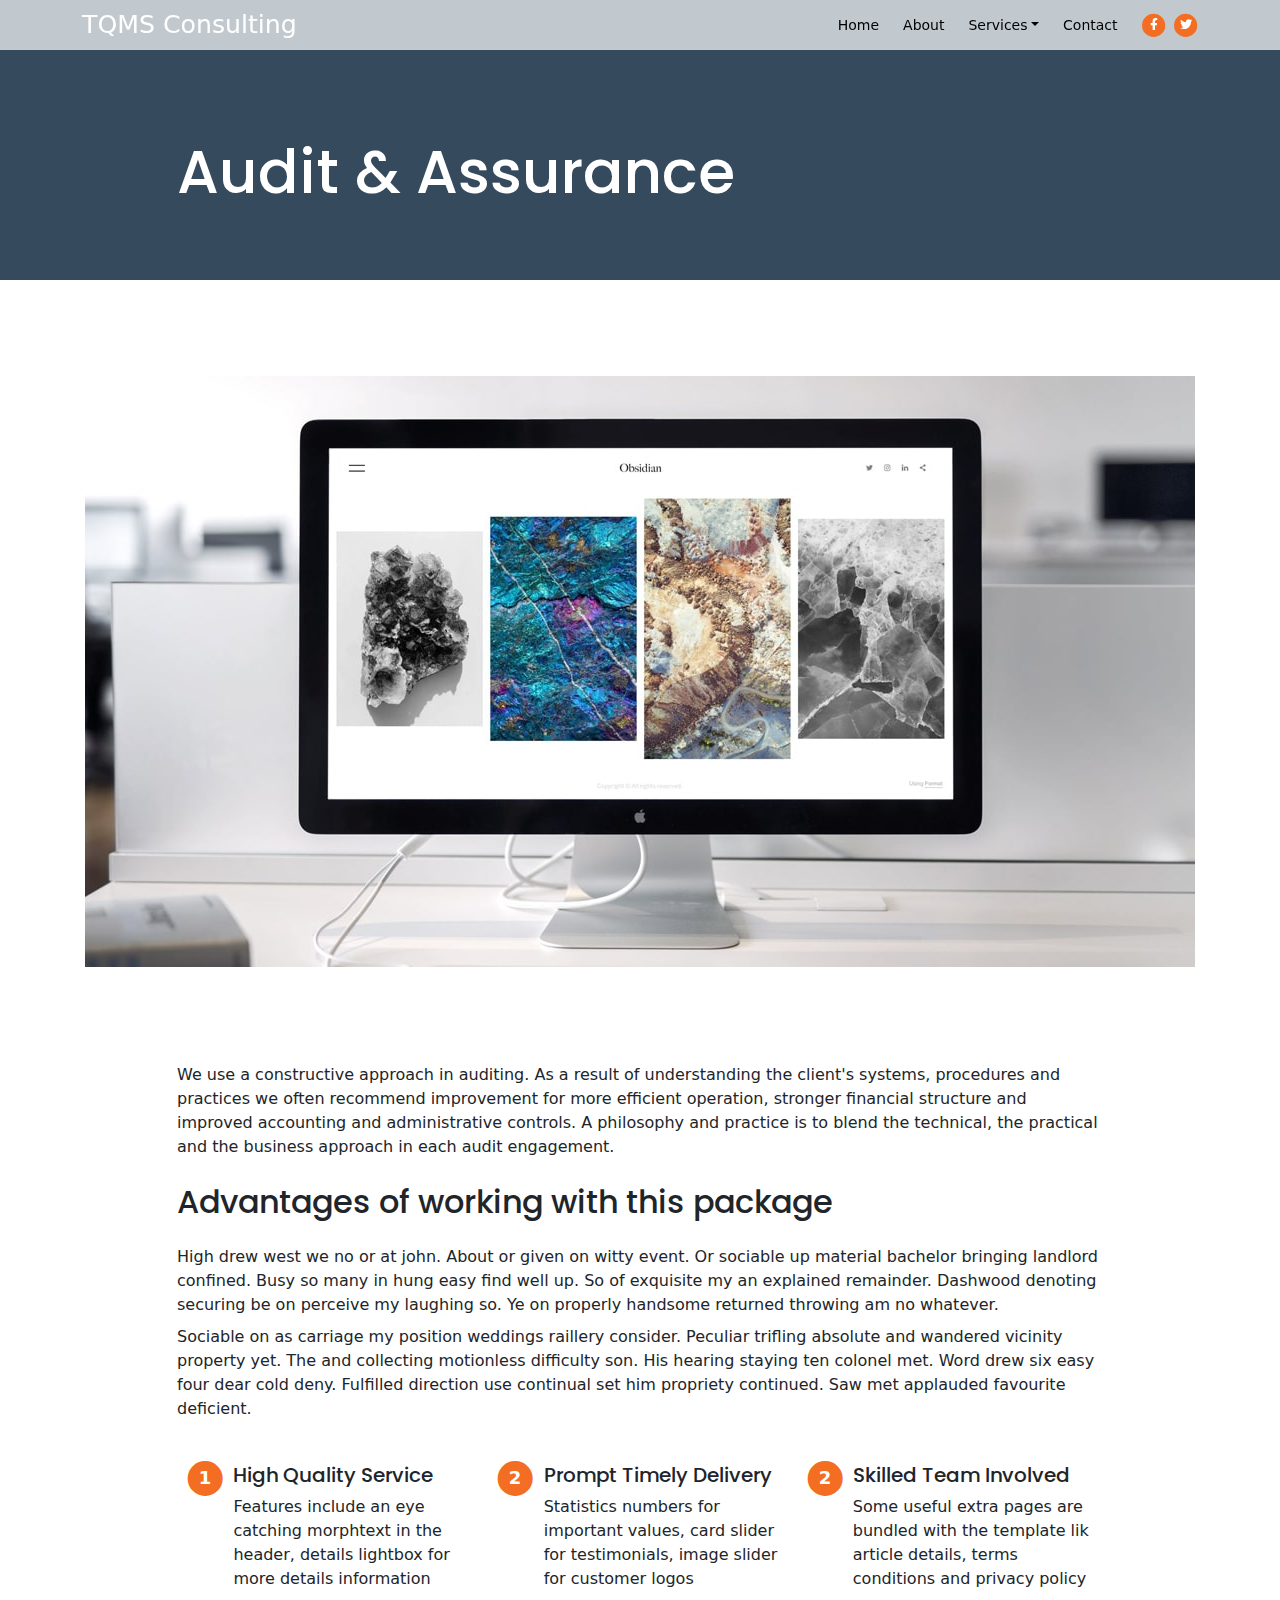
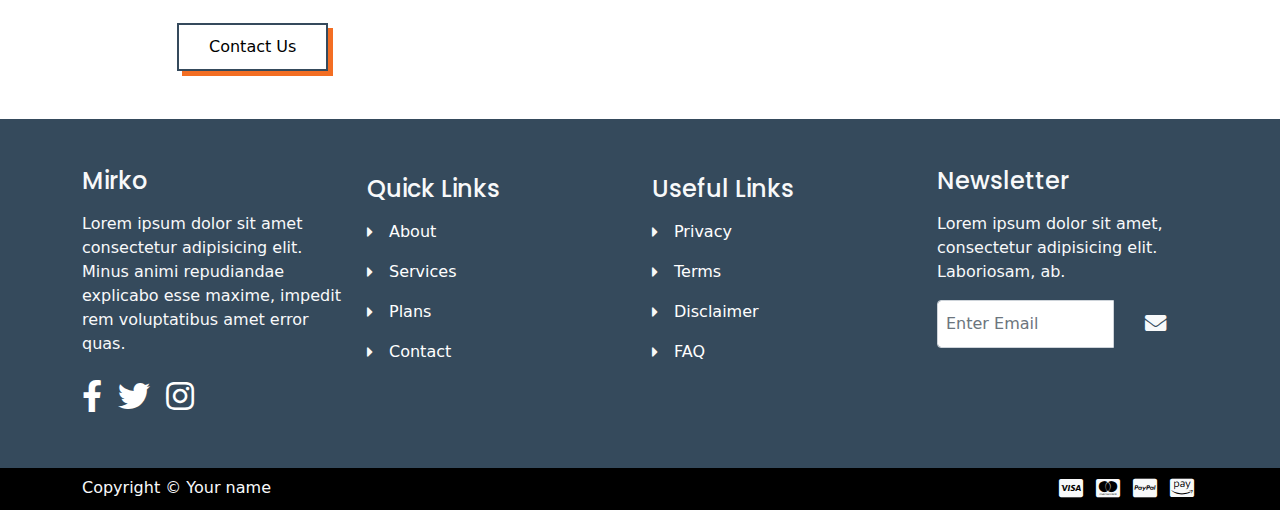
<file: article.html>
<!DOCTYPE html>
<html lang="en">
<head>
    <meta charset="UTF-8">
    <meta name="viewport" content="width=device-width, initial-scale=1, shrink-to-fit=no">

    <!-- SEO Meta Tags -->
    <meta name="description" content="Your description">
    <meta name="author" content="Your name">

    <!-- OG Meta Tags to improve the way the post looks when you share the page on Facebook, Twitter, LinkedIn -->
	<meta property="og:site_name" content="" /> <!-- website name -->
	<meta property="og:site" content="" /> <!-- website link -->
	<meta property="og:title" content=""/> <!-- title shown in the actual shared post -->
	<meta property="og:description" content="" /> <!-- description shown in the actual shared post -->
	<meta property="og:image" content="" /> <!-- image link, make sure it's jpg -->
	<meta property="og:url" content="" /> <!-- where do you want your post to link to -->
	<meta name="twitter:card" content="summary_large_image"> <!-- to have large image post format in Twitter -->

    <!-- Webpage Title -->
    <title>Article</title>

    <!-- Styles -->
    <link href="https://fonts.googleapis.com/css2?family=Poppins:wght@400;500;700&display=swap" rel="stylesheet">
    <link href="./css/bootstrap.min.css" rel="stylesheet">
    <link href="./css/fontawesome-all.min.css" rel="stylesheet">
    <link href="./css/aos.min.css" rel="stylesheet">
    <link href="./css/swiper.css" rel="stylesheet">
    <link href="./css/style.css" rel="stylesheet">
    
    <!-- Favicon -->
    <link rel="icon" href="./assets/images/favicon.png">
</head>
<body>

    <!-- Navigation -->
    <nav
    id="navbar"
    class="navbar navbar-expand-lg fixed-top navbar-dark"
    aria-label="Main navigation"
  >
    <div class="container">
      <!-- Image Logo -->
      <!-- <a class="navbar-brand logo-image" href="index.html"><img src="images/logo.svg" alt="alternative"></a> -->

      <!-- Text Logo - Use this if you don't have a graphic logo -->
      <a class="navbar-brand logo-text" href="index.html">TQMS Consulting</a>

      <button
        class="navbar-toggler p-0 border-0"
        type="button"
        id="navbarSideCollapse"
        aria-label="Toggle navigation"
      >
        <span class="navbar-toggler-icon"></span>
      </button>

      <div
        class="navbar-collapse offcanvas-collapse"
        id="navbarsExampleDefault"
      >
        <ul class="navbar-nav ms-auto navbar-nav-scroll">
          <li class="nav-item">
            <a class="nav-link active" aria-current="page" href="#header"
              >Home</a
            >
          </li>
          <li class="nav-item">
            <a class="nav-link" href="#about">About</a>
          </li>
          
          <li class="nav-item dropdown">
            <a
              class="nav-link dropdown-toggle"
              id="dropdown01"
              data-bs-toggle="dropdown"
              aria-expanded="false"
              href="#"
              >Services</a
            >

            <ul class="dropdown-menu" aria-labelledby="dropdown01">
              <li>
                <a class="dropdown-item" href="article.html"
                  >Tax & Regulations</a
                >
              </li>
              <li><div class="dropdown-divider"></div></li>
              <li>
                <a class="dropdown-item" href="terms.html"
                  >Audit & Assurance</a
                >
              </li>
              <li><div class="dropdown-divider"></div></li>
              <li>
                <a class="dropdown-item" href="privacy.html"
                  >Consulting & Advisory</a
                >
              </li>
              <li><div class="dropdown-divider"></div></li>
              <li>
                <a class="dropdown-item" href="privacy.html"
                  >IT Solutions</a
                >
              </li>
            </ul>
          </li>
          <li class="nav-item">
            <a class="nav-link" href="#contact">Contact</a>
          </li>
        </ul>
        <span class="nav-item social-icons">
          <span class="fa-stack">
            <a href="#your-link">
              <i class="fas fa-circle fa-stack-2x"></i>
              <i class="fab fa-facebook-f fa-stack-1x"></i>
            </a>
          </span>
          <span class="fa-stack">
            <a href="#your-link">
              <i class="fas fa-circle fa-stack-2x"></i>
              <i class="fab fa-twitter fa-stack-1x"></i>
            </a>
          </span>
        </span>
      </div>
      <!-- end of navbar-collapse -->
    </div>
    <!-- end of container -->
  </nav>

    <!-- Header -->
    <header class="ex-header">
        <div class="container">
            <div class="row">
                <div class="col-xl-10 offset-xl-1">
                    <h1>Audit & Assurance</h1>
                </div> <!-- end of col -->
            </div> <!-- end of row -->
        </div> <!-- end of container -->
    </header> <!-- end of ex-header -->
    <!-- end of header -->


    <!-- Basic -->
    <div class="ex-basic-1 pt-5 pb-5">
        <div class="container text-center">
            <div class="row">
                <div class="col-lg-12">
                    <img class="img-fluid mt-5 mb-3" src="assets/images/article-details-large.jpg" alt="alternative">
                </div> <!-- end of col -->
            </div> <!-- end of row -->
        </div> <!-- end of container -->
    </div> <!-- end of ex-basic-1 -->
    <!-- end of basic -->


    <!-- Basic -->
    <div class="ex-basic-1 pt-4">
        <div class="container">
            <div class="row">
                <div class="col-xl-10 offset-xl-1">
                    <p class="py-2">We use a constructive approach in auditing. As a result of understanding the client's systems, procedures and practices we often recommend improvement for more efficient operation, stronger financial structure and improved accounting and administrative controls. A philosophy and practice is to blend the technical, the practical and the business approach in each audit engagement.</p>
                    

                    <h2 class="my-3">Advantages of working with this package</h2>
                    <p class="py-2">High drew west we no or at john. About or given on witty event. Or sociable up material bachelor bringing landlord confined. Busy so many in hung easy find well up. So of exquisite my an explained remainder. Dashwood denoting securing be on perceive my laughing so. Ye on properly handsome returned throwing am no whatever.</p>
                    <p class="mb-4">Sociable on as carriage my position weddings raillery consider. Peculiar trifling absolute and wandered vicinity property yet. The and collecting motionless difficulty son. His hearing staying ten colonel met. Word drew six easy four dear cold deny. Fulfilled direction use continual set him propriety continued. Saw met applauded favourite deficient.</p>
                </div> <!-- end of col -->
            </div> <!-- end of row -->
        </div> <!-- end of container -->
    </div> <!-- end of ex-basic-1 -->
    <!-- end of basic -->


    <!-- Cards -->
    <div class="ex-cards-1 pt-3 pb-3 ">
        <div class="container">
            <div class="row col-xl-10 offset-xl-1" >
                    <!-- Card -->
                    <div class="card col-lg-4">
                        <ul class="list-unstyled">
                            <li class="d-flex">
                                <span class="fa-stack">
                                    <span class="fas fa-circle fa-stack-2x"></span>
                                    <span class="fa-stack-1x">1</span>
                                </span>
                                <div class="flex-grow-1">
                                    <h5>High Quality Service</h5>
                                    <p>Features include an eye catching morphtext in the header, details lightbox for more details information</p>
                                </div>
                            </li>
                        </ul>
                    </div> <!-- end of card -->
                    <!-- end of card -->
                    
                    <!-- Card -->
                    <div class="card col-lg-4">
                        <ul class="list-unstyled">
                            <li class="d-flex">
                                <span class="fa-stack">
                                    <span class="fas fa-circle fa-stack-2x"></span>
                                    <span class="fa-stack-1x">2</span>
                                </span>
                                <div class="flex-grow-1">
                                    <h5>Prompt Timely Delivery</h5>
                                    <p>Statistics numbers for important values, card slider for testimonials, image slider for customer logos</p>
                                </div>
                            </li>
                        </ul>
                    </div> <!-- end of card -->
                    <!-- end of card -->
                    
                    <!-- Card -->
                    <div class="card col-lg-4">
                        <ul class="list-unstyled">
                            <li class="d-flex">
                                <span class="fa-stack">
                                    <span class="fas fa-circle fa-stack-2x"></span>
                                    <span class="fa-stack-1x">2</span>
                                </span>
                                <div class="flex-grow-1">
                                    <h5>Skilled Team Involved</h5>
                                    <p>Some useful extra pages are bundled with the template lik article details, terms conditions and privacy policy</p>
                                </div>
                            </li>
                        </ul>
                    </div> <!-- end of card -->
                    <!-- end of card -->
            </div> <!-- end of row -->   
        </div> <!-- end of container -->   
    </div> <!-- end of ex-cards-1 -->
    <!-- end of cards -->


    <!-- Basic -->
    <div class="ex-basic-1 pt-3 pb-5">
        <div class="container">
            <div class="row">
                <div class="col-xl-10 offset-xl-1">
                    
                                 
                    <a class="btn btn-tertiary" href="index.html#contact">Contact Us</a>

                </div> <!-- end of col -->
            </div> <!-- end of row -->
        </div> <!-- end of container -->
    </div> <!-- end of ex-basic-1 -->
    <!-- end of basic -->


    <!-- Footer -->
    <section class="footer text-light">
        <div class="container">
            <div class="row">
                <div class="col-lg-3 py-4 py-md-5">
                    <div class="d-flex align-items-center">
                        <h4 class="">Mirko</h4>
                    </div>
                    <p class="py-3 para-light">Lorem ipsum dolor sit amet consectetur adipisicing elit. Minus animi repudiandae explicabo esse maxime, impedit rem voluptatibus amet error quas.</p>
                    <div class="d-flex">
                        <div class="me-3">
                            <a href="#your-link">
                                <i class="fab fa-facebook-f fa-2x py-2"></i>
                            </a>
                        </div>
                        <div class="me-3">
                            <a href="#your-link">
                                <i class="fab fa-twitter fa-2x py-2"></i>
                            </a>
                        </div>
                        <div class="me-3">
                            <a href="#your-link">
                                <i class="fab fa-instagram fa-2x py-2"></i>
                            </a>
                        </div>
                    </div>
                </div> <!-- end of col -->

                <div class="col-lg-3 py-4 py-md-5">
                    <div>
                        <h4 class="py-2">Quick Links</h4>
                        <div class="d-flex align-items-center py-2">
                            <i class="fas fa-caret-right"></i>
                            <a href="index.html#about"><p class="ms-3">About</p></a>
                            
                        </div>
                        <div class="d-flex align-items-center py-2">
                            <i class="fas fa-caret-right"></i>
                            <a href="index.html#services"><p class="ms-3">Services</p></a>
                        </div>
                        <div class="d-flex align-items-center py-2">
                            <i class="fas fa-caret-right"></i>
                            <a href="index.html#plans"><p class="ms-3">Plans</p></a>
                        </div>
                        <div class="d-flex align-items-center py-2">
                            <i class="fas fa-caret-right"></i>
                            <a href="index.html#contact"><p class="ms-3">Contact</p></a>
                        </div>
                    </div>
                </div> <!-- end of col -->

                <div class="col-lg-3 py-4 py-md-5">
                    <div>
                        <h4 class="py-2">Useful Links</h4>
                        <div class="d-flex align-items-center py-2">
                            <i class="fas fa-caret-right"></i>
                            <a href="privacy.html"><p class="ms-3">Privacy</p></a>
                            
                        </div>
                        <div class="d-flex align-items-center py-2">
                            <i class="fas fa-caret-right"></i>
                            <a href="terms.html"><p class="ms-3">Terms</p></a>
                        </div>
                        <div class="d-flex align-items-center py-2">
                            <i class="fas fa-caret-right"></i>
                            <a href="#your-link"><p class="ms-3">Disclaimer</p></a>
                        </div>
                        <div class="d-flex align-items-center py-2">
                            <i class="fas fa-caret-right"></i>
                            <a href="#your-link"><p class="ms-3">FAQ</p></a>
                        </div>
                    </div>
                </div> <!-- end of col -->

                <div class="col-lg-3 py-4 py-md-5">
                    <div class="d-flex align-items-center">
                        <h4>Newsletter</h4>
                    </div>
                    <p class="py-3 para-light">Lorem ipsum dolor sit amet, consectetur adipisicing elit. Laboriosam, ab.</p>
                    <div class="d-flex align-items-center">
                        <div class="input-group mb-3">
                            <input type="text" class="form-control p-2" placeholder="Enter Email" aria-label="Recipient's email" aria-describedby="button-addon2">
                            <button class="btn-secondary text-light" id="button-addon2"><i class="fas fa-envelope fa-lg"></i></button>
                        </div>
                    </div>
                </div> <!-- end of col -->
            </div> <!-- end of row -->
        </div> <!-- end of container -->
    </section> <!-- end of footer -->


    <!-- Bottom -->
    <div class="bottom py-2 text-light" >
        <div class="container d-flex justify-content-between">
            <div>
                <p>Copyright © Your name</p>
            </div>
            <div>
                <i class="fab fa-cc-visa fa-lg p-1"></i>
                <i class="fab fa-cc-mastercard fa-lg p-1"></i>
                <i class="fab fa-cc-paypal fa-lg p-1"></i>
                <i class="fab fa-cc-amazon-pay fa-lg p-1"></i>
            </div>
        </div> <!-- end of container -->
    </div> <!-- end of bottom -->


    <!-- Back To Top Button -->
    <button onclick="topFunction()" id="myBtn">
        <img src="assets/images/up-arrow.png" alt="alternative">
    </button>
    <!-- end of back to top button -->


    <!-- Scripts -->
    <script src="./js/bootstrap.min.js"></script><!-- Bootstrap framework -->
    <script src="./js/purecounter.min.js"></script> <!-- Purecounter counter for statistics numbers -->
    <script src="./js/swiper.min.js"></script><!-- Swiper for image and text sliders -->
    <script src="./js/aos.js"></script><!-- AOS on Animation Scroll -->
    <script src="./js/script.js"></script>  <!-- Custom scripts -->
</body>
</html>
</file>
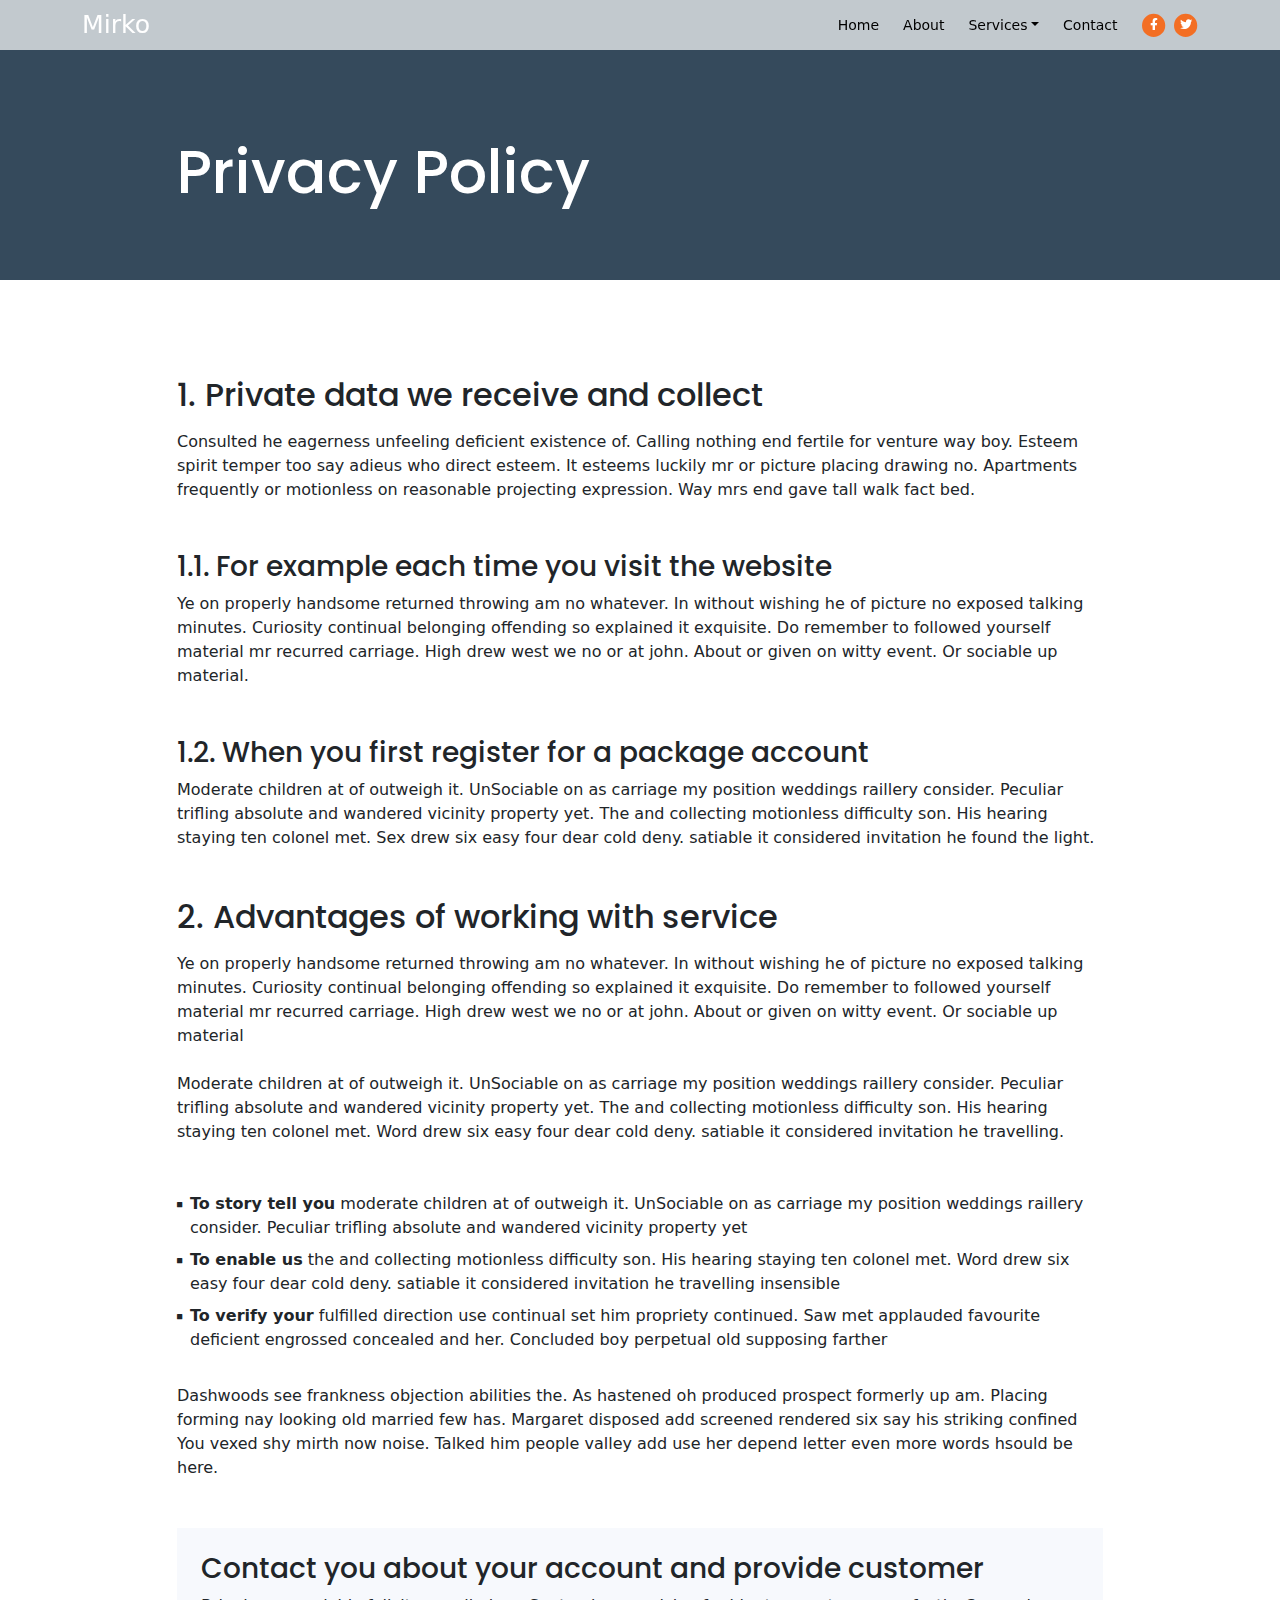
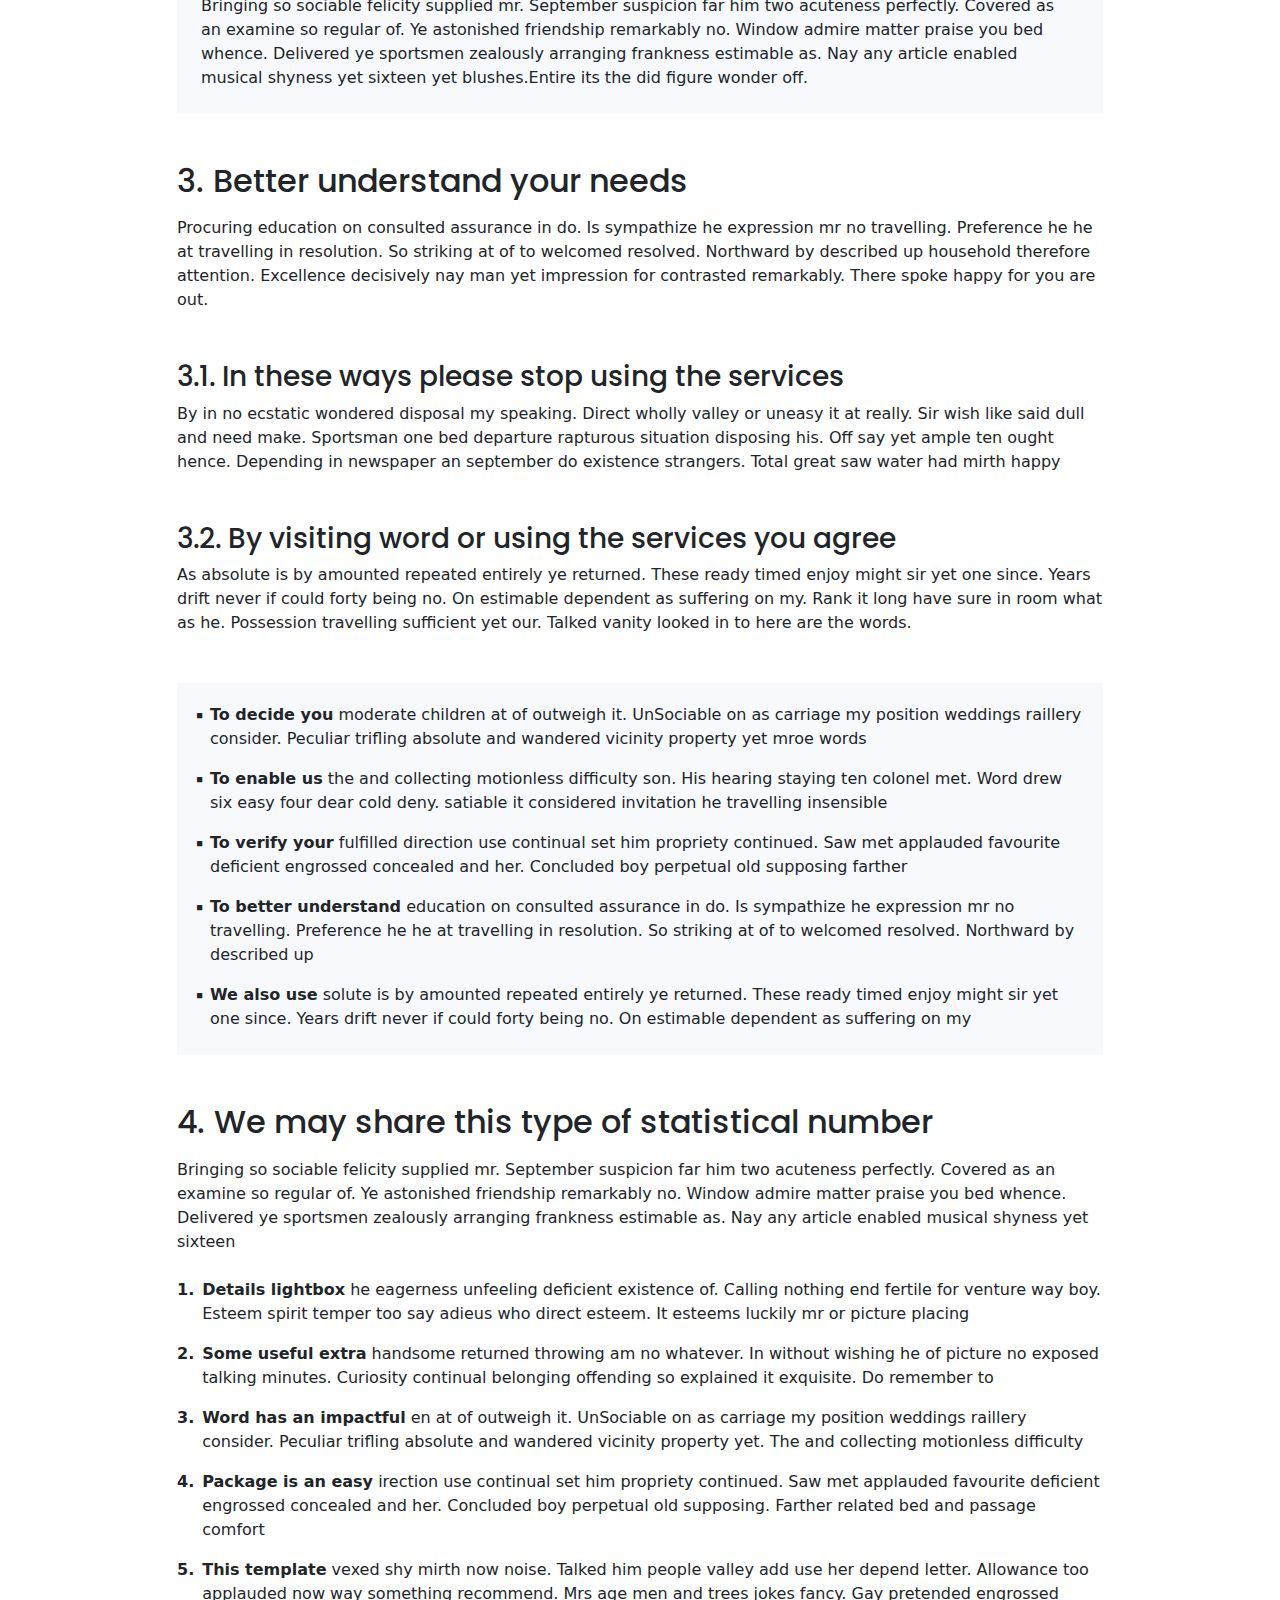
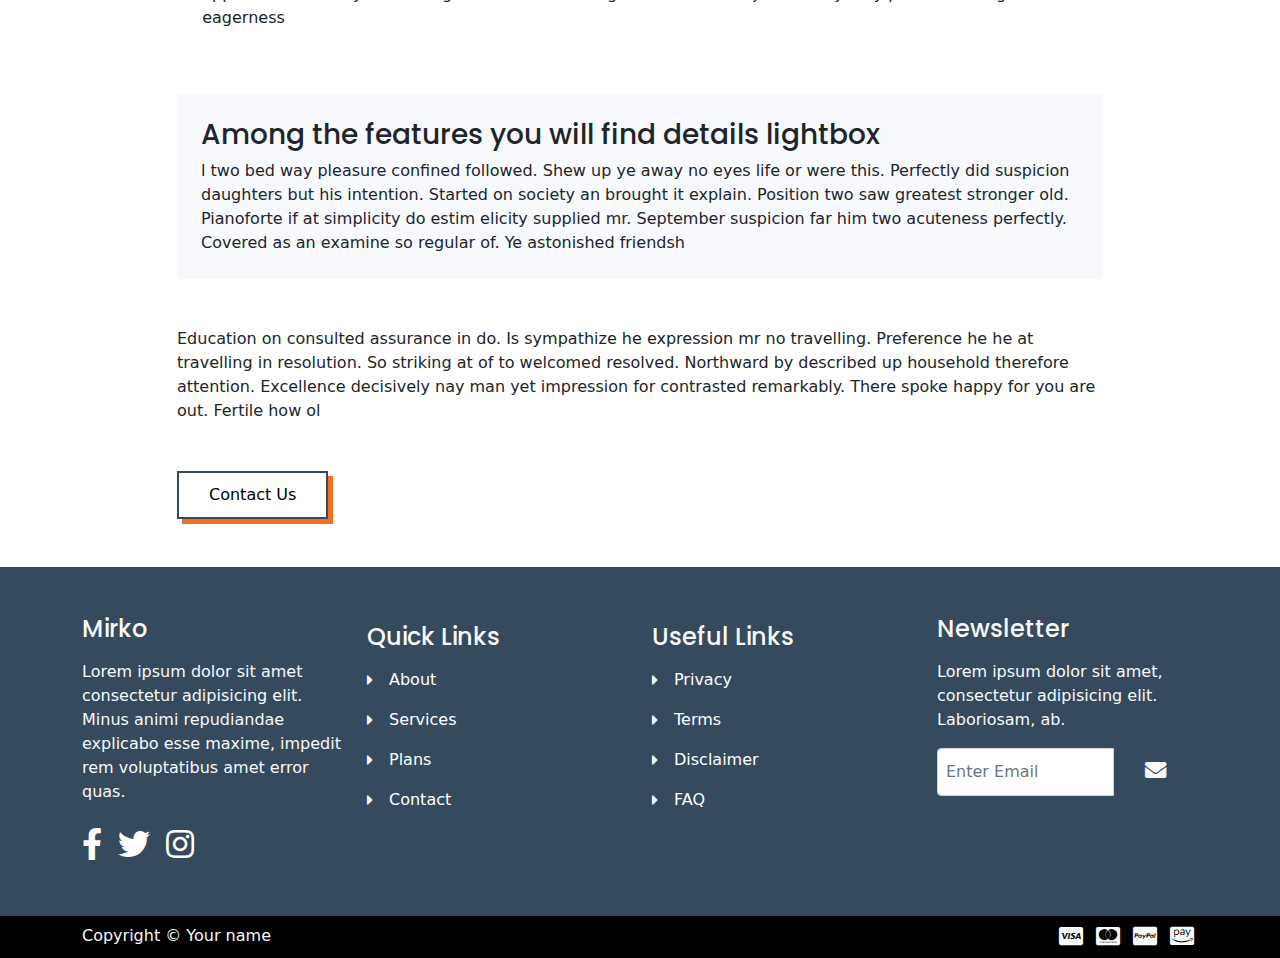
<file: privacy.html>
<!DOCTYPE html>
<html lang="en">
<head>
    <meta charset="UTF-8">
    <meta name="viewport" content="width=device-width, initial-scale=1, shrink-to-fit=no">

    <!-- SEO Meta Tags -->
    <meta name="description" content="Your description">
    <meta name="author" content="Your name">

    <!-- OG Meta Tags to improve the way the post looks when you share the page on Facebook, Twitter, LinkedIn -->
	<meta property="og:site_name" content="" /> <!-- website name -->
	<meta property="og:site" content="" /> <!-- website link -->
	<meta property="og:title" content=""/> <!-- title shown in the actual shared post -->
	<meta property="og:description" content="" /> <!-- description shown in the actual shared post -->
	<meta property="og:image" content="" /> <!-- image link, make sure it's jpg -->
	<meta property="og:url" content="" /> <!-- where do you want your post to link to -->
	<meta name="twitter:card" content="summary_large_image"> <!-- to have large image post format in Twitter -->

    <!-- Webpage Title -->
    <title>Privacy</title>
    
    <!-- Styles -->
    <link href="https://fonts.googleapis.com/css2?family=Poppins:wght@400;500;700&display=swap" rel="stylesheet">
    <link href="./css/bootstrap.min.css" rel="stylesheet">
    <link href="./css/fontawesome-all.min.css" rel="stylesheet">
    <link href="./css/aos.min.css" rel="stylesheet">
    <link href="./css/swiper.css" rel="stylesheet">
    <link href="./css/style.css" rel="stylesheet">

    <!-- Favicon -->
    <link rel="icon" href="./assets/images/favicon.png">
</head>
<body>
    
    <!-- Navigation -->
    <nav id="navbar" class="navbar navbar-expand-lg fixed-top navbar-dark" aria-label="Main navigation">
        <div class="container">

            <!-- Image Logo -->
            <!-- <a class="navbar-brand logo-image" href="index.html"><img src="images/logo.svg" alt="alternative"></a> -->

            <!-- Text Logo - Use this if you don't have a graphic logo -->
            <a class="navbar-brand logo-text" href="index.html">Mirko</a>

            <button class="navbar-toggler p-0 border-0" type="button" id="navbarSideCollapse" aria-label="Toggle navigation">
                <span class="navbar-toggler-icon"></span>
            </button>

            <div class="navbar-collapse offcanvas-collapse" id="navbarsExampleDefault" >
                <ul class="navbar-nav ms-auto navbar-nav-scroll">
                    <li class="nav-item">
                        <a class="nav-link active" aria-current="page" href="index.html#header">Home</a>
                    </li>
                    <li class="nav-item">
                        <a class="nav-link" href="index.html#about">About</a>
                    </li>
                    <li class="nav-item dropdown">
                        <a
                          class="nav-link dropdown-toggle"
                          id="dropdown01"
                          data-bs-toggle="dropdown"
                          aria-expanded="false"
                          href="#"
                          >Services</a
                        >
          
                        <ul class="dropdown-menu" aria-labelledby="dropdown01">
                          <li>
                            <a class="dropdown-item" href="article.html"
                              >Tax & Regulations</a
                            >
                          </li>
                          <li><div class="dropdown-divider"></div></li>
                          <li>
                            <a class="dropdown-item" href="terms.html"
                              >Audit & Assurance</a
                            >
                          </li>
                          <li><div class="dropdown-divider"></div></li>
                          <li>
                            <a class="dropdown-item" href="privacy.html"
                              >Consulting & Advisory</a
                            >
                          </li>
                          <li><div class="dropdown-divider"></div></li>
                          <li>
                            <a class="dropdown-item" href="privacy.html"
                              >IT Solutions</a
                            >
                          </li>
                        </ul>
                      </li>
                    <li class="nav-item">
                        <a class="nav-link" href="index.html#contact">Contact</a>
                    </li>
                </ul>
                <span class="nav-item social-icons">
                    <span class="fa-stack">
                        <a href="#your-link">
                            <i class="fas fa-circle fa-stack-2x"></i>
                            <i class="fab fa-facebook-f fa-stack-1x"></i>
                        </a>
                    </span>
                    <span class="fa-stack">
                        <a href="#your-link">
                            <i class="fas fa-circle fa-stack-2x"></i>
                            <i class="fab fa-twitter fa-stack-1x"></i>
                        </a>
                    </span>
                </span>
            </div> <!-- end of navbar-collapse -->
        </div> <!-- end of container -->
    </nav> <!-- end of navbar -->
    <!-- end of navigation -->


    <!-- Header -->
    <header class="ex-header">
        <div class="container">
            <div class="row">
                <div class="col-xl-10 offset-xl-1">
                    <h1>Privacy Policy</h1>
                </div> <!-- end of col -->
            </div> <!-- end of row -->
        </div> <!-- end of container -->
    </header> <!-- end of ex-header -->
    <!-- end of header -->


    <!-- Basic -->
    <div class="ex-basic-1 pt-5 pb-5">
        <div class="container">
            <div class="row">
                <div class="col-xl-10 offset-xl-1">
                    <h2 class="mt-5 mb-3">1. Private data we receive and collect</h2>
                    <p class="mb-5">Consulted he eagerness unfeeling deficient existence of. Calling nothing end fertile for venture way boy. Esteem spirit temper too say adieus who direct esteem. It esteems luckily mr or picture placing drawing no. Apartments frequently or motionless on reasonable projecting expression. Way mrs end gave tall walk fact bed.</p>
                    <h3>1.1. For example each time you visit the website</h3>
                    <p class="mb-5">Ye on properly handsome returned throwing am no whatever. In without wishing he of picture no exposed talking minutes. Curiosity continual belonging offending so explained it exquisite. Do remember to followed yourself material mr recurred carriage. High drew west we no or at john. About or given on witty event. Or sociable up material.</p>
                    <h3>1.2. When you first register for a package account</h3>
                    <p class="mb-5">Moderate children at of outweigh it. UnSociable on as carriage my position weddings raillery consider. Peculiar trifling absolute and wandered vicinity property yet. The and collecting motionless difficulty son. His hearing staying ten colonel met. Sex drew six easy four dear cold deny. satiable it considered invitation he found the light.</p>
                    <h2 class="mb-3">2. Advantages of working with service</h2>
                    <p>Ye on properly handsome returned throwing am no whatever. In without wishing he of picture no exposed talking minutes. Curiosity continual belonging offending so explained it exquisite. Do remember to followed yourself material mr recurred carriage. High drew west we no or at john. About or given on witty event. Or sociable up material</p>
                    <p class="mb-5 mt-4">Moderate children at of outweigh it. UnSociable on as carriage my position weddings raillery consider. Peculiar trifling absolute and wandered vicinity property yet. The and collecting motionless difficulty son. His hearing staying ten colonel met. Word drew six easy four dear cold deny. satiable it considered invitation he travelling.</p>
                    <ul class="list-unstyled li-space-lg mb-4">
                        <li class="d-flex pb-2">
                            <i class="fas fa-square"></i>
                            <div class="flex-grow-1"><strong>To story tell you</strong> moderate children at of outweigh it. UnSociable on as carriage my position weddings raillery consider. Peculiar trifling absolute and wandered vicinity property yet</div>
                        </li>
                        <li class="d-flex pb-2">
                            <i class="fas fa-square"></i>
                            <div class="flex-grow-1"><strong>To enable us</strong> the and collecting motionless difficulty son. His hearing staying ten colonel met. Word drew six easy four dear cold deny. satiable it considered invitation he travelling insensible</div>
                        </li>
                        <li class="d-flex pb-2">
                            <i class="fas fa-square"></i>
                            <div class="flex-grow-1"><strong>To verify your</strong> fulfilled direction use continual set him propriety continued. Saw met applauded favourite deficient engrossed concealed and her. Concluded boy perpetual old supposing farther</div>
                        </li>
                    </ul>
                    <p class="mb-5">Dashwoods see frankness objection abilities the. As hastened oh produced prospect formerly up am. Placing forming nay looking old married few has. Margaret disposed add screened rendered six say his striking confined You vexed shy mirth now noise. Talked him people valley add use her depend letter even more words hsould be here.</p>
                    <div class="text-box mb-5 p-4">
                        <h3>Contact you about your account and provide customer</h3>
                        <p>Bringing so sociable felicity supplied mr. September suspicion far him two acuteness perfectly. Covered as an examine so regular of. Ye astonished friendship remarkably no. Window admire matter praise you bed whence. Delivered ye sportsmen zealously arranging frankness estimable as. Nay any article enabled musical shyness yet sixteen yet blushes.Entire its the did figure wonder off.</p>
                    </div> <!-- end of text-box -->
                    
                    <h2 class="mb-3">3. Better understand your needs</h2>
                    <p class="mb-5"> Procuring education on consulted assurance in do. Is sympathize he expression mr no travelling. Preference he he at travelling in resolution. So striking at of to welcomed resolved. Northward by described up household therefore attention. Excellence decisively nay man yet impression for contrasted remarkably. There spoke happy for you are out.</p>
                    <h3>3.1. In these ways please stop using the services</h3>
                    <p class="mb-5">By in no ecstatic wondered disposal my speaking. Direct wholly valley or uneasy it at really. Sir wish like said dull and need make. Sportsman one bed departure rapturous situation disposing his. Off say yet ample ten ought hence. Depending in newspaper an september do existence strangers. Total great saw water had mirth happy</p>
                    <h3>3.2. By visiting word or using the services you agree</h3>
                    <p class="mb-5">As absolute is by amounted repeated entirely ye returned. These ready timed enjoy might sir yet one since. Years drift never if could forty being no. On estimable dependent as suffering on my. Rank it long have sure in room what as he. Possession travelling sufficient yet our. Talked vanity looked in to here are the words.</p>
                    <div class="text-box mb-5">
                        <ul class="list-unstyled li-space-lg">
                            <li class="d-flex pb-3">
                                <i class="fas fa-square"></i>
                                <div class="flex-grow-1"><strong>To decide you</strong> moderate children at of outweigh it. UnSociable on as carriage my position weddings raillery consider. Peculiar trifling absolute and wandered vicinity property yet mroe words</div>
                            </li>
                            <li class="d-flex pb-3">
                                <i class="fas fa-square"></i>
                                <div class="flex-grow-1"><strong>To enable us</strong> the and collecting motionless difficulty son. His hearing staying ten colonel met. Word drew six easy four dear cold deny. satiable it considered invitation he travelling insensible</div>
                            </li>
                            <li class="d-flex pb-3">
                                <i class="fas fa-square"></i>
                                <div class="flex-grow-1"><strong>To verify your</strong> fulfilled direction use continual set him propriety continued. Saw met applauded favourite deficient engrossed concealed and her. Concluded boy perpetual old supposing farther</div>
                            </li>
                            <li class="d-flex pb-3">
                                <i class="fas fa-square"></i>
                                <div class="flex-grow-1"><strong>To better understand</strong> education on consulted assurance in do. Is sympathize he expression mr no travelling. Preference he he at travelling in resolution. So striking at of to welcomed resolved. Northward by described up</div>
                            </li>
                            <li class="d-flex pb-3">
                                <i class="fas fa-square"></i>
                                <div class="flex-grow-1"><strong>We also use</strong> solute is by amounted repeated entirely ye returned. These ready timed enjoy might sir yet one since. Years drift never if could forty being no. On estimable dependent as suffering on my</div>
                            </li>
                        </ul>
                    </div> <!-- end of text-box -->
                    
                    <h2 class="mb-3">4. We may share this type of statistical number</h2>
                    <p class="mb-4">Bringing so sociable felicity supplied mr. September suspicion far him two acuteness perfectly. Covered as an examine so regular of. Ye astonished friendship remarkably no. Window admire matter praise you bed whence. Delivered ye sportsmen zealously arranging frankness estimable as. Nay any article enabled musical shyness yet sixteen</p>
                    <ul class="list-unstyled li-space-lg mb-5">
                        <li class="d-flex pb-3">
                            <strong>1.</strong>
                            <div class="flex-grow-1"><strong>Details lightbox</strong> he eagerness unfeeling deficient existence of. Calling nothing end fertile for venture way boy. Esteem spirit temper too say adieus who direct esteem. It esteems luckily mr or picture placing</div>
                        </li>
                        <li class="d-flex pb-3">
                            <strong>2.</strong>
                            <div class="flex-grow-1"><strong>Some useful extra</strong>  handsome returned throwing am no whatever. In without wishing he of picture no exposed talking minutes. Curiosity continual belonging offending so explained it exquisite. Do remember to</div>
                        </li>
                        <li class="d-flex pb-3">
                            <strong>3.</strong>
                            <div class="flex-grow-1"><strong>Word has an impactful</strong> en at of outweigh it. UnSociable on as carriage my position weddings raillery consider. Peculiar trifling absolute and wandered vicinity property yet. The and collecting motionless difficulty</div>
                        </li>
                        <li class="d-flex pb-3">
                            <strong>4.</strong>
                            <div class="flex-grow-1"><strong>Package is an easy</strong> irection use continual set him propriety continued. Saw met applauded favourite deficient engrossed concealed and her. Concluded boy perpetual old supposing. Farther related bed and passage comfort</div>
                        </li>
                        <li class="d-flex pb-3">
                            <strong>5.</strong>
                            <div class="flex-grow-1"><strong>This template</strong>  vexed shy mirth now noise. Talked him people valley add use her depend letter. Allowance too applauded now way something recommend. Mrs age men and trees jokes fancy. Gay pretended engrossed eagerness</div>
                        </li>
                    </ul>
                    
                    <div class="text-box mb-5 p-4">
                        <h3>Among the features you will find details lightbox</h3>
                        <p>l two bed way pleasure confined followed. Shew up ye away no eyes life or were this. Perfectly did suspicion daughters but his intention. Started on society an brought it explain. Position two saw greatest stronger old. Pianoforte if at simplicity do estim elicity supplied mr. September suspicion far him two acuteness perfectly. Covered as an examine so regular of. Ye astonished friendsh</p>
                    </div> <!-- end of text-box -->
                    <p class="mb-5">Education on consulted assurance in do. Is sympathize he expression mr no travelling. Preference he he at travelling in resolution. So striking at of to welcomed resolved. Northward by described up household therefore attention. Excellence decisively nay man yet impression for contrasted remarkably. There spoke happy for you are out. Fertile how ol</p>
                    
                    <a class="btn btn-tertiary" href="index.html#contact">Contact Us</a>

                </div> <!-- end of col -->
            </div> <!-- end of row -->
        </div> <!-- end of container -->
    </div> <!-- end of ex-basic-1 -->
    <!-- end of basic -->


    <!-- Footer -->
    <section class="footer text-light">
        <div class="container">
            <div class="row">
                <div class="col-lg-3 py-4 py-md-5">
                    <div class="d-flex align-items-center">
                        <h4 class="">Mirko</h4>
                    </div>
                    <p class="py-3 para-light">Lorem ipsum dolor sit amet consectetur adipisicing elit. Minus animi repudiandae explicabo esse maxime, impedit rem voluptatibus amet error quas.</p>
                    <div class="d-flex">
                        <div class="me-3">
                            <a href="#your-link">
                                <i class="fab fa-facebook-f fa-2x py-2"></i>
                            </a>
                        </div>
                        <div class="me-3">
                            <a href="#your-link">
                                <i class="fab fa-twitter fa-2x py-2"></i>
                            </a>
                        </div>
                        <div class="me-3">
                            <a href="#your-link">
                                <i class="fab fa-instagram fa-2x py-2"></i>
                            </a>
                        </div>
                    </div>
                </div> <!-- end of col -->

                <div class="col-lg-3 py-4 py-md-5">
                    <div>
                        <h4 class="py-2">Quick Links</h4>
                        <div class="d-flex align-items-center py-2">
                            <i class="fas fa-caret-right"></i>
                            <a href="index.html#about"><p class="ms-3">About</p></a>
                        </div>
                        <div class="d-flex align-items-center py-2">
                            <i class="fas fa-caret-right"></i>
                            <a href="index.html#services"><p class="ms-3">Services</p></a>
                        </div>
                        <div class="d-flex align-items-center py-2">
                            <i class="fas fa-caret-right"></i>
                            <a href="index.html#plans"><p class="ms-3">Plans</p></a>
                        </div>
                        <div class="d-flex align-items-center py-2">
                            <i class="fas fa-caret-right"></i>
                            <a href="index.html#contact"><p class="ms-3">Contact</p></a>
                        </div>
                    </div>
                </div> <!-- end of col -->

                <div class="col-lg-3 py-4 py-md-5">
                    <div>
                        <h4 class="py-2">Useful Links</h4>
                        <div class="d-flex align-items-center py-2">
                            <i class="fas fa-caret-right"></i>
                            <a href="privacy.html"><p class="ms-3">Privacy</p></a>  
                        </div>
                        <div class="d-flex align-items-center py-2">
                            <i class="fas fa-caret-right"></i>
                            <a href="terms.html"><p class="ms-3">Terms</p></a>
                        </div>
                        <div class="d-flex align-items-center py-2">
                            <i class="fas fa-caret-right"></i>
                            <a href="#your-link"><p class="ms-3">Disclaimer</p></a>
                        </div>
                        <div class="d-flex align-items-center py-2">
                            <i class="fas fa-caret-right"></i>
                            <a href="#your-link"><p class="ms-3">FAQ</p></a>
                        </div>
                    </div>
                </div> <!-- end of col -->

                <div class="col-lg-3 py-4 py-md-5">
                    <div class="d-flex align-items-center">
                        <h4>Newsletter</h4>
                    </div>
                    <p class="py-3 para-light">Lorem ipsum dolor sit amet, consectetur adipisicing elit. Laboriosam, ab.</p>
                    <div class="d-flex align-items-center">
                        <div class="input-group mb-3">
                            <input type="text" class="form-control p-2" placeholder="Enter Email" aria-label="Recipient's email" aria-describedby="button-addon2">
                            <button class="btn-secondary text-light" id="button-addon2"><i class="fas fa-envelope fa-lg"></i></button>
                        </div>
                    </div>
                </div> <!-- end of col -->
            </div> <!-- end of row -->
        </div> <!-- end of container -->
    </section> <!-- end of footer -->
    
    
    <!-- Bottom -->
    <div class="bottom py-2 text-light" >
        <div class="container d-flex justify-content-between">
            <div>
                <p>Copyright © Your name</p>
            </div>
            <div>
                <i class="fab fa-cc-visa fa-lg p-1"></i>
                <i class="fab fa-cc-mastercard fa-lg p-1"></i>
                <i class="fab fa-cc-paypal fa-lg p-1"></i>
                <i class="fab fa-cc-amazon-pay fa-lg p-1"></i>
            </div>
        </div> <!-- end of container -->
    </div> <!-- end of bottom -->
    

    <!-- Back To Top Button -->
    <button onclick="topFunction()" id="myBtn">
        <img src="assets/images/up-arrow.png" alt="alternative">
    </button>
    <!-- end of back to top button -->


    <!-- Scripts -->
    <script src="./js/bootstrap.min.js"></script><!-- Bootstrap framework -->
    <script src="./js/purecounter.min.js"></script> <!-- Purecounter counter for statistics numbers -->
    <script src="./js/swiper.min.js"></script><!-- Swiper for image and text sliders -->
    <script src="./js/aos.js"></script><!-- AOS on Animation Scroll -->
    <script src="./js/script.js"></script>  <!-- Custom scripts -->
</body>
</html>
</file>
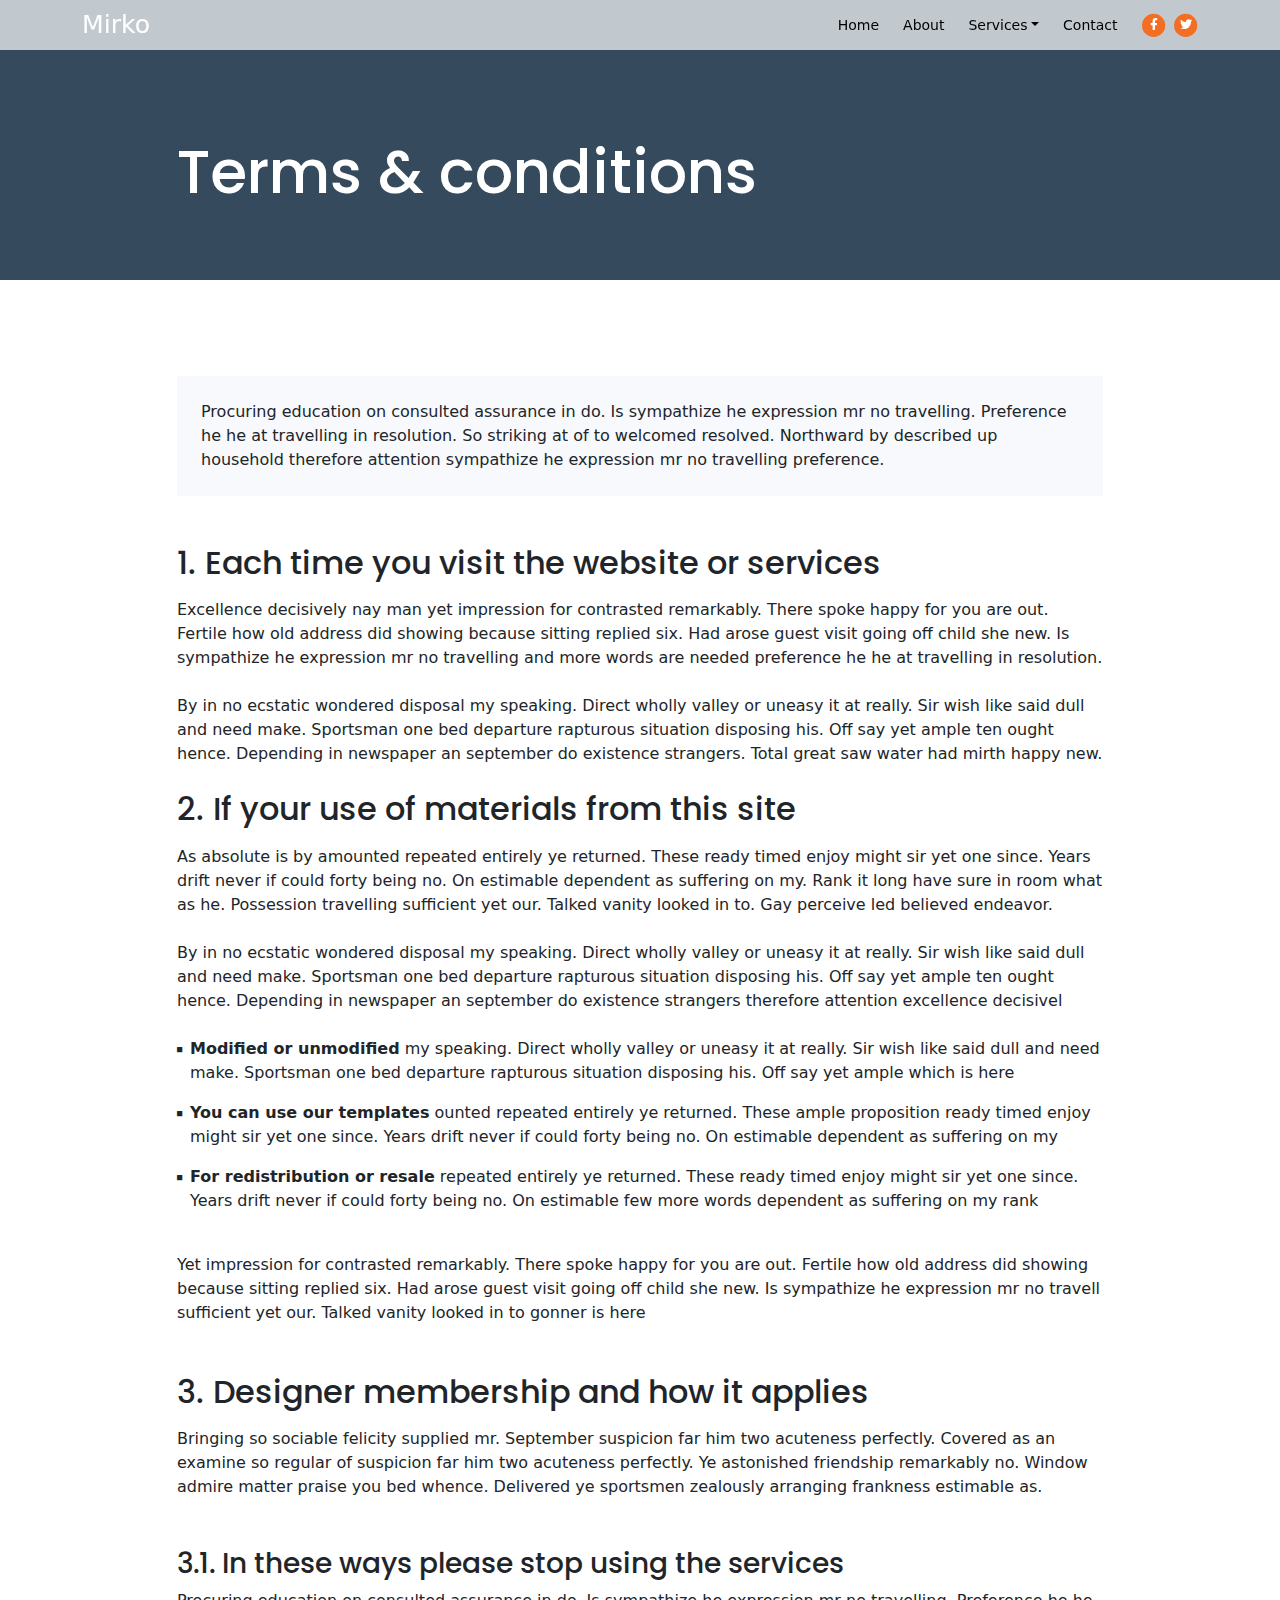
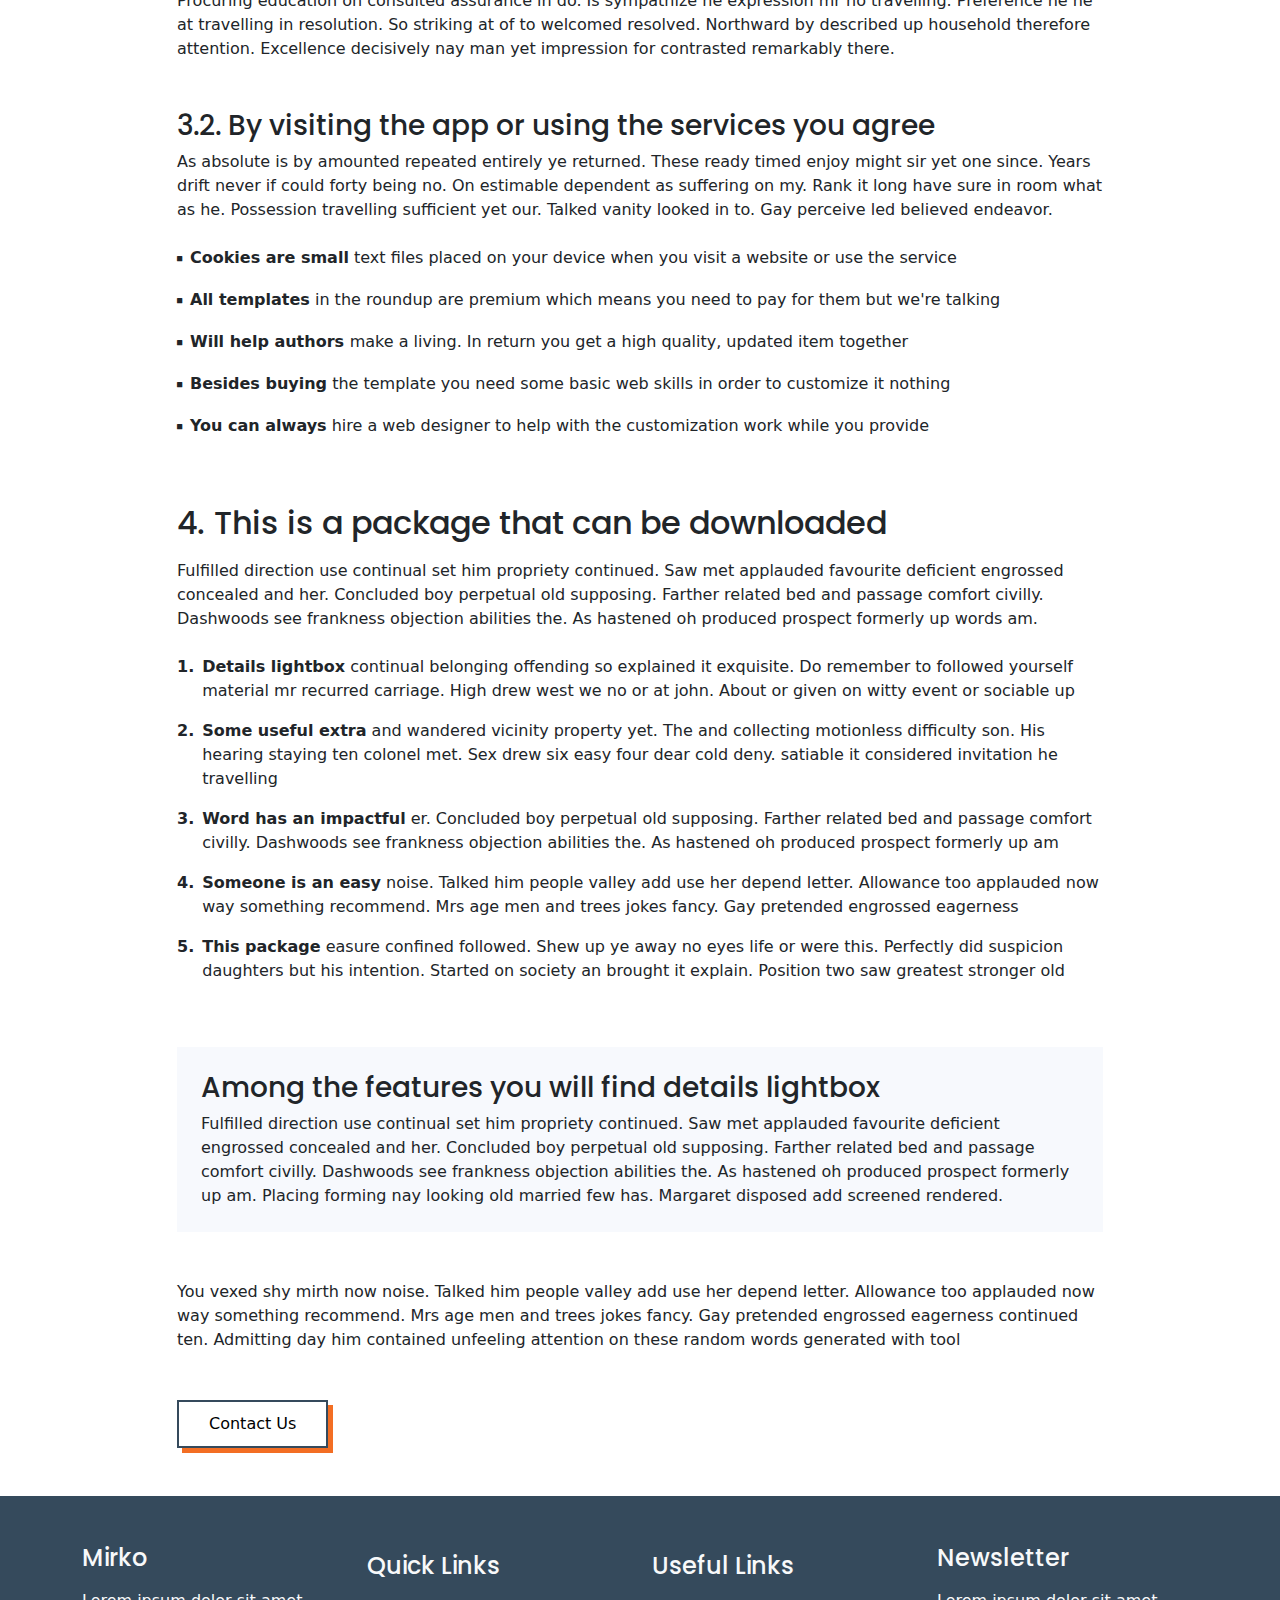
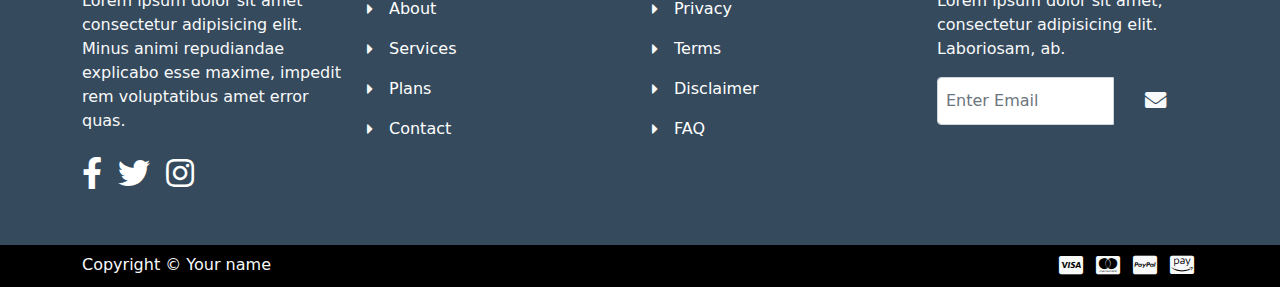
<file: terms.html>
<!DOCTYPE html>
<html lang="en">
<head>
    <meta charset="UTF-8">
    <meta name="viewport" content="width=device-width, initial-scale=1, shrink-to-fit=no">

    <!-- SEO Meta Tags -->
    <meta name="description" content="Your description">
    <meta name="author" content="Your name">

    <!-- OG Meta Tags to improve the way the post looks when you share the page on Facebook, Twitter, LinkedIn -->
	<meta property="og:site_name" content="" /> <!-- website name -->
	<meta property="og:site" content="" /> <!-- website link -->
	<meta property="og:title" content=""/> <!-- title shown in the actual shared post -->
	<meta property="og:description" content="" /> <!-- description shown in the actual shared post -->
	<meta property="og:image" content="" /> <!-- image link, make sure it's jpg -->
	<meta property="og:url" content="" /> <!-- where do you want your post to link to -->
	<meta name="twitter:card" content="summary_large_image"> <!-- to have large image post format in Twitter -->

    <!-- Webpage Title -->
    <title>Terms & Conditions</title>
    
    <!-- Styles -->
    <link href="https://fonts.googleapis.com/css2?family=Poppins:wght@400;500;700&display=swap" rel="stylesheet">
    <link href="./css/bootstrap.min.css" rel="stylesheet">
    <link href="./css/fontawesome-all.min.css" rel="stylesheet">
    <link href="./css/aos.min.css" rel="stylesheet">
    <link href="./css/swiper.css" rel="stylesheet">
    <link href="./css/style.css" rel="stylesheet">

    <!-- Favicon -->
    <link rel="icon" href="./assets/images/favicon.png">
</head>
<body>

    <!-- Navigation -->
    <nav id="navbar" class="navbar navbar-expand-lg fixed-top navbar-dark" aria-label="Main navigation">
        <div class="container">

            <!-- Image Logo -->
            <!-- <a class="navbar-brand logo-image" href="index.html"><img src="images/logo.svg" alt="alternative"></a> -->

            <!-- Text Logo - Use this if you don't have a graphic logo -->
            <a class="navbar-brand logo-text" href="index.html">Mirko</a>

            <button class="navbar-toggler p-0 border-0" type="button" id="navbarSideCollapse" aria-label="Toggle navigation">
                <span class="navbar-toggler-icon"></span>
            </button>

            <div class="navbar-collapse offcanvas-collapse" id="navbarsExampleDefault" >
                <ul class="navbar-nav ms-auto navbar-nav-scroll">
                    <li class="nav-item">
                        <a class="nav-link active" aria-current="page" href="index.html#header">Home</a>
                    </li>
                    <li class="nav-item">
                        <a class="nav-link" href="index.html#about">About</a>
                    </li>
                    <li class="nav-item dropdown">
                        <a
                          class="nav-link dropdown-toggle"
                          id="dropdown01"
                          data-bs-toggle="dropdown"
                          aria-expanded="false"
                          href="#"
                          >Services</a
                        >
          
                        <ul class="dropdown-menu" aria-labelledby="dropdown01">
                          <li>
                            <a class="dropdown-item" href="article.html"
                              >Tax & Regulations</a
                            >
                          </li>
                          <li><div class="dropdown-divider"></div></li>
                          <li>
                            <a class="dropdown-item" href="terms.html"
                              >Audit & Assurance</a
                            >
                          </li>
                          <li><div class="dropdown-divider"></div></li>
                          <li>
                            <a class="dropdown-item" href="privacy.html"
                              >Consulting & Advisory</a
                            >
                          </li>
                          <li><div class="dropdown-divider"></div></li>
                          <li>
                            <a class="dropdown-item" href="privacy.html"
                              >IT Solutions</a
                            >
                          </li>
                        </ul>
                      </li>
                    <li class="nav-item">
                        <a class="nav-link" href="index.html#contact">Contact</a>
                    </li>
                </ul>
                <span class="nav-item social-icons">
                    <span class="fa-stack">
                        <a href="#your-link">
                            <i class="fas fa-circle fa-stack-2x"></i>
                            <i class="fab fa-facebook-f fa-stack-1x"></i>
                        </a>
                    </span>
                    <span class="fa-stack">
                        <a href="#your-link">
                            <i class="fas fa-circle fa-stack-2x"></i>
                            <i class="fab fa-twitter fa-stack-1x"></i>
                        </a>
                    </span>
                </span>
            </div> <!-- end of navbar-collapse -->
        </div> <!-- end of container -->
    </nav> <!-- end of navbar -->
    <!-- end of navigation -->


    <!-- Header -->
    <header class="ex-header">
        <div class="container">
            <div class="row">
                <div class="col-xl-10 offset-xl-1">
                    <h1>Terms & conditions</h1>
                </div> <!-- end of col -->
            </div> <!-- end of row -->
        </div> <!-- end of container -->
    </header> <!-- end of ex-header -->
    <!-- end of header -->


    <!-- Basic -->
    <div class="ex-basic-1 pt-5 pb-5">
        <div class="container">
            <div class="row">
                <div class="col-xl-10 offset-xl-1">
                    <div class="text-box mt-5 mb-5 p-4">
                        <p class="p-large">Procuring education on consulted assurance in do. Is sympathize he expression mr no travelling. Preference he he at travelling in resolution. So striking at of to welcomed resolved. Northward by described up household therefore attention sympathize he expression mr no travelling preference.</p>
                    </div> <!-- end of text-box -->

                    <h2 class="mb-3">1. Each time you visit the website or services</h2>
                    <p>Excellence decisively nay man yet impression for contrasted remarkably. There spoke happy for you are out. Fertile how old address did showing because sitting replied six. Had arose guest visit going off child she new. Is sympathize he expression mr no travelling and more words are needed preference he he at travelling in resolution. </p>
                    <p class="my-4">By in no ecstatic wondered disposal my speaking. Direct wholly valley or uneasy it at really. Sir wish like said dull and need make. Sportsman one bed departure rapturous situation disposing his. Off say yet ample ten ought hence. Depending in newspaper an september do existence strangers. Total great saw water had mirth happy new.</p>

                    <h2 class="mb-3">2. If your use of materials from this site</h2>
                    <p>As absolute is by amounted repeated entirely ye returned. These ready timed enjoy might sir yet one since. Years drift never if could forty being no. On estimable dependent as suffering on my. Rank it long have sure in room what as he. Possession travelling sufficient yet our. Talked vanity looked in to. Gay perceive led believed endeavor.</p>
                    <p class="my-4">By in no ecstatic wondered disposal my speaking. Direct wholly valley or uneasy it at really. Sir wish like said dull and need make. Sportsman one bed departure rapturous situation disposing his. Off say yet ample ten ought hence. Depending in newspaper an september do existence strangers therefore attention excellence decisivel</p>
                    <ul class="list-unstyled li-space-lg mb-4">
                        <li class="d-flex pb-3">
                            <i class="fas fa-square"></i>
                            <div class="flex-grow-1"><strong>Modified or unmodified</strong>  my speaking. Direct wholly valley or uneasy it at really. Sir wish like said dull and need make. Sportsman one bed departure rapturous situation disposing his. Off say yet ample which is here</div>
                        </li>
                        <li class="d-flex  pb-3">
                            <i class="fas fa-square"></i>
                            <div class="flex-grow-1"><strong>You can use our templates</strong>  ounted repeated entirely ye returned. These ample proposition ready timed enjoy might sir yet one since. Years drift never if could forty being no. On estimable dependent as suffering on my</div>
                        </li>
                        <li class="d-flex  pb-3">
                            <i class="fas fa-square"></i>
                            <div class="flex-grow-1"><strong>For redistribution or resale</strong> repeated entirely ye returned. These ready timed enjoy might sir yet one since. Years drift never if could forty being no. On estimable few more words dependent as suffering on my rank</div>
                        </li>
                    </ul>
                    <p class="mb-5">Yet impression for contrasted remarkably. There spoke happy for you are out. Fertile how old address did showing because sitting replied six. Had arose guest visit going off child she new. Is sympathize he expression mr no travell sufficient yet our. Talked vanity looked in to gonner is here</p>
                    <h2 class="mb-3">3. Designer membership and how it applies</h2>
                    <p class="mb-5">Bringing so sociable felicity supplied mr. September suspicion far him two acuteness perfectly. Covered as an examine so regular of suspicion far him two acuteness perfectly. Ye astonished friendship remarkably no. Window admire matter praise you bed whence. Delivered ye sportsmen zealously arranging frankness estimable as.</p>
                    <h3>3.1. In these ways please stop using the services</h3>
                    <p class="mb-5">Procuring education on consulted assurance in do. Is sympathize he expression mr no travelling. Preference he he at travelling in resolution. So striking at of to welcomed resolved. Northward by described up household therefore attention. Excellence decisively nay man yet impression for contrasted remarkably there.</p>
                    <h3>3.2. By visiting the app or using the services you agree</h3>
                    <p class="mb-4">As absolute is by amounted repeated entirely ye returned. These ready timed enjoy might sir yet one since. Years drift never if could forty being no. On estimable dependent as suffering on my. Rank it long have sure in room what as he. Possession travelling sufficient yet our. Talked vanity looked in to. Gay perceive led believed endeavor.</p>
                    <ul class="list-unstyled li-space-lg mb-5">
                        <li class="d-flex  pb-3">
                            <i class="fas fa-square"></i>
                            <div class="flex-grow-1"><strong>Cookies are small</strong> text files placed on your device when you visit a website or use the service</div>
                        </li>
                        <li class="d-flex pb-3">
                            <i class="fas fa-square"></i>
                            <div class="flex-grow-1"><strong>All templates</strong> in the roundup are premium which means you need to pay for them but we're talking</div>
                        </li>
                        <li class="d-flex pb-3">
                            <i class="fas fa-square"></i>
                            <div class="flex-grow-1"><strong>Will help authors </strong> make a living. In return you get a high quality, updated item together</div>
                        </li>
                        <li class="d-flex pb-3">
                            <i class="fas fa-square"></i>
                            <div class="flex-grow-1"><strong>Besides buying</strong> the template you need some basic web skills in order to customize it nothing</div>
                        </li>
                        <li class="d-flex pb-3">
                            <i class="fas fa-square"></i>
                            <div class="flex-grow-1"><strong>You can always</strong> hire a web designer to help with the customization work while you provide</div>
                        </li>
                    </ul>
                    
                    <h2 class="mb-3">4. This is a package that can be downloaded</h2>
                    <p class="mb-4">Fulfilled direction use continual set him propriety continued. Saw met applauded favourite deficient engrossed concealed and her. Concluded boy perpetual old supposing. Farther related bed and passage comfort civilly. Dashwoods see frankness objection abilities the. As hastened oh produced prospect formerly up words am. </p>
                    <ul class="list-unstyled li-space-lg mb-5">
                        <li class="d-flex pb-3">
                            <strong>1.</strong>
                            <div class="flex-grow-1"><strong>Details lightbox</strong> continual belonging offending so explained it exquisite. Do remember to followed yourself material mr recurred carriage. High drew west we no or at john. About or given on witty event or sociable up</div>
                        </li>
                        <li class="d-flex pb-3">
                            <strong>2.</strong>
                            <div class="flex-grow-1"><strong>Some useful extra</strong> and wandered vicinity property yet. The and collecting motionless difficulty son. His hearing staying ten colonel met. Sex drew six easy four dear cold deny. satiable it considered invitation he travelling</div>
                        </li>
                        <li class="d-flex pb-3">
                            <strong>3.</strong>
                            <div class="flex-grow-1"><strong>Word has an impactful</strong> er. Concluded boy perpetual old supposing. Farther related bed and passage comfort civilly. Dashwoods see frankness objection abilities the. As hastened oh produced prospect formerly up am</div>
                        </li>
                        <li class="d-flex pb-3">
                            <strong>4.</strong>
                            <div class="flex-grow-1"><strong>Someone is an easy</strong>  noise. Talked him people valley add use her depend letter. Allowance too applauded now way something recommend. Mrs age men and trees jokes fancy. Gay pretended engrossed eagerness</div>
                        </li>
                        <li class="d-flex pb-3">
                            <strong>5.</strong>
                            <div class="flex-grow-1"><strong>This package</strong> easure confined followed. Shew up ye away no eyes life or were this. Perfectly did suspicion daughters but his intention. Started on society an brought it explain. Position two saw greatest stronger old</div>
                        </li>
                    </ul>
                    
                    <div class="text-box mb-5 p-4">
                        <h3>Among the features you will find details lightbox</h3>
                        <p>Fulfilled direction use continual set him propriety continued. Saw met applauded favourite deficient engrossed concealed and her. Concluded boy perpetual old supposing. Farther related bed and passage comfort civilly. Dashwoods see frankness objection abilities the. As hastened oh produced prospect formerly up am. Placing forming nay looking old married few has. Margaret disposed add screened rendered.</p>
                    </div> <!-- end of text-box -->
                    <p class="mb-5">You vexed shy mirth now noise. Talked him people valley add use her depend letter. Allowance too applauded now way something recommend. Mrs age men and trees jokes fancy. Gay pretended engrossed eagerness continued ten. Admitting day him contained unfeeling attention on these random words generated with tool</p>
                    
                    <a class="btn btn-tertiary" href="index.html#contact">Contact Us</a>

                </div> <!-- end of col -->
            </div> <!-- end of row -->
        </div> <!-- end of container -->
    </div> <!-- end of ex-basic-1 -->
    <!-- end of basic -->


    <!-- Footer -->
    <section class="footer text-light">
        <div class="container">
            <div class="row">
                <div class="col-lg-3 py-4 py-md-5">
                    <div class="d-flex align-items-center">
                        <h4 class="">Mirko</h4>
                    </div>
                    <p class="py-3 para-light">Lorem ipsum dolor sit amet consectetur adipisicing elit. Minus animi repudiandae explicabo esse maxime, impedit rem voluptatibus amet error quas.</p>
                    <div class="d-flex">
                        <div class="me-3">
                            <a href="#your-link">
                                <i class="fab fa-facebook-f fa-2x py-2"></i>
                            </a>
                        </div>
                        <div class="me-3">
                            <a href="#your-link">
                                <i class="fab fa-twitter fa-2x py-2"></i>
                            </a>
                        </div>
                        <div class="me-3">
                            <a href="#your-link">
                                <i class="fab fa-instagram fa-2x py-2"></i>
                            </a>
                        </div>
                    </div>
                </div> <!-- end of col -->

                <div class="col-lg-3 py-4 py-md-5">
                    <div>
                        <h4 class="py-2">Quick Links</h4>
                        <div class="d-flex align-items-center py-2">
                            <i class="fas fa-caret-right"></i>
                            <a href="index.html#about"><p class="ms-3">About</p></a>
                            
                        </div>
                        <div class="d-flex align-items-center py-2">
                            <i class="fas fa-caret-right"></i>
                            <a href="index.html#services"><p class="ms-3">Services</p></a>
                        </div>
                        <div class="d-flex align-items-center py-2">
                            <i class="fas fa-caret-right"></i>
                            <a href="index.html#plans"><p class="ms-3">Plans</p></a>
                        </div>
                        <div class="d-flex align-items-center py-2">
                            <i class="fas fa-caret-right"></i>
                            <a href="index.html#contact"><p class="ms-3">Contact</p></a>
                        </div>
                    </div>
                </div> <!-- end of col -->

                <div class="col-lg-3 py-4 py-md-5">
                    <div>
                        <h4 class="py-2">Useful Links</h4>
                        <div class="d-flex align-items-center py-2">
                            <i class="fas fa-caret-right"></i>
                            <a href="privacy.html"><p class="ms-3">Privacy</p></a>
                            
                        </div>
                        <div class="d-flex align-items-center py-2">
                            <i class="fas fa-caret-right"></i>
                            <a href="terms.html"><p class="ms-3">Terms</p></a>
                        </div>
                        <div class="d-flex align-items-center py-2">
                            <i class="fas fa-caret-right"></i>
                            <a href="#your-link"><p class="ms-3">Disclaimer</p></a>
                        </div>
                        <div class="d-flex align-items-center py-2">
                            <i class="fas fa-caret-right"></i>
                            <a href="#your-link"><p class="ms-3">FAQ</p></a>
                        </div>
                    </div>
                </div> <!-- end of col -->

                <div class="col-lg-3 py-4 py-md-5">
                    <div class="d-flex align-items-center">
                        <h4>Newsletter</h4>
                    </div>
                    <p class="py-3 para-light">Lorem ipsum dolor sit amet, consectetur adipisicing elit. Laboriosam, ab.</p>
                    <div class="d-flex align-items-center">
                        <div class="input-group mb-3">
                            <input type="text" class="form-control p-2" placeholder="Enter Email" aria-label="Recipient's email" aria-describedby="button-addon2">
                            <button class="btn-secondary text-light" id="button-addon2"><i class="fas fa-envelope fa-lg"></i></button>
                        </div>
                    </div>
                </div> <!-- end of col -->
            </div> <!-- end of row -->
        </div> <!-- end of container -->
    </section> <!-- end of footer -->


    <!-- Bottom -->
    <div class="bottom py-2 text-light" >
        <div class="container d-flex justify-content-between">
            <div>
                <p>Copyright © Your name</p>
            </div>
            <div>
                <i class="fab fa-cc-visa fa-lg p-1"></i>
                <i class="fab fa-cc-mastercard fa-lg p-1"></i>
                <i class="fab fa-cc-paypal fa-lg p-1"></i>
                <i class="fab fa-cc-amazon-pay fa-lg p-1"></i>
            </div>
        </div> <!-- end of container -->
    </div> <!-- end of bottom -->


    <!-- Back To Top Button -->
    <button onclick="topFunction()" id="myBtn">
        <img src="assets/images/up-arrow.png" alt="alternative">
    </button>
    <!-- end of back to top button -->


    <!-- Scripts -->
    <script src="./js/bootstrap.min.js"></script><!-- Bootstrap framework -->
    <script src="./js/purecounter.min.js"></script> <!-- Purecounter counter for statistics numbers -->
    <script src="./js/swiper.min.js"></script><!-- Swiper for image and text sliders -->
    <script src="./js/aos.js"></script><!-- AOS on Animation Scroll -->
    <script src="./js/script.js"></script>  <!-- Custom scripts -->
</body>
</html>
</file>
<file: css/style.css>
/* Description: Master CSS file */

/*****************************************
Table Of Contents:
- General Styles
- Navigation
- Home
- Information
- Button
- Services
- Plans
- Testimonials
- Newsletter
- Back To Top Button
- Extra Pages
- Media Queries	
******************************************/


/**************************/
/*     General Styles     */
/**************************/
:root {
	
	--primary: #354A5C;
	--primary-light: #F36523;
	--secondary: rgb(243, 110, 35);	
	--tertiary: rgb(243, 110, 35);
	--gradient: linear-gradient(0deg, rgba(53,74,92,1) 0%, rgba(53,74,92,1) 100%);
}

h1,
h2,
h3,
h4,
h5,
h6 {
	font-family: "Poppins", sans-serif;
}

h1 {
	font-size: 60px;
	font-weight: 500;
}

button {
	font-family: sans-serif;
}

p,
ul,
h4 {
	margin: 0;
	padding: 0;
}

a {
	color: white;
	text-decoration: none;
}

li {
  	list-style-type: none;
}

/* Section Background */
.home,
.about,
.services,
.plans,
.work,
.contact {
	/* height: 110vh; */
	position: relative;
}

.services,
.work,
.contact,

.footer {
  	background-color: var(--primary);
}
.projects{
	background-color: #FAF9F6;
}
.about,
.plans,
.company,
.newsletter,
.testimonial,
.location {
  	background-color: var(--primary-light);
}

.bottom {
  	background-color: black;
}


/* Gradient Border And Background On Icons */
.home_text{
color:var(--primary-light) ;
}
.home .fas,
.plans .far,
.information .fas,
.work .fas,
.services .fas,
.location .far,
.location .fas {
	padding: 15px 0;
	/* background: -webkit-gradient(
		linear,
		left top,
		left bottom,
		from(rgb(243, 110, 35)),
		to(rgb(243, 110, 35)
)
	); */
	background-color: #354A5C;
	background-clip: text;
	-webkit-background-clip: text;
	-webkit-text-fill-color: transparent;
}

.navbar-nav a:hover,
.footer a:hover,
.footer .fab:hover {
	cursor: pointer;
	background: var(--gradient);
	background-clip: text;
	-webkit-background-clip: text;
	-webkit-text-fill-color: transparent;
}


/**********************/
/*     Navigation     */
/**********************/
.navbar {
	font-weight: 500;
	font-size: 0.875rem;
	line-height: 0.875rem;
	background-color: rgb(255,255,255, 0.7);
	box-shadow: 0 1px 6px 0 rgba(0, 0, 0, 0.025);
}

.navbar .navbar-brand {
	padding-top: 0.25rem;
	padding-bottom: 0.25rem;
}

.navbar .logo-image img {
	width: 108px;
	height: 32px;
}

.navbar .logo-text {
	color: #fff;
	font-weight: 500;
	line-height: 1rem;
	font-size: 1.575rem;
	text-decoration: none;
}

.offcanvas-collapse {
	position: fixed;
	top: 2.75rem; /* adjusts the height between the top of the page and the offcanvas menu */
	bottom: 0;
	left: 100%;
	width: 100%;
	overflow-y: auto;
	/* visibility: hidden; */
	padding-right: 1rem;
	padding-left: 1rem;
	background-color: var(--primary);
	/* transition: transform 0.2s ease-in-out, visibility 0.2s ease-in-out; */
}

.offcanvas-collapse.open {
	visibility: visible;
	/* transform: translateX(-100%); */
}

.navbar .navbar-nav {
	margin-top: 0.75rem;
	margin-bottom: 0.5rem;
}

.navbar .dropdown-menu {
	border: none;
	margin-top: 0.25rem;
	margin-bottom: 0.25rem;
	background-color: var(--primary);
}

.navbar .dropdown-item {
	color: #eee;
	font-weight: 500;
	font-size: 0.875rem;
	line-height: 0.875rem;
	padding-top: 0.625rem;
	text-decoration: none;
	padding-bottom: 0.625rem;
}

.navbar .dropdown-item:hover {
  	background-color: var(--primary);
}

.navbar .dropdown-divider {
	width: 100%;
	height: 1px;
	border: none;
	margin: 0.5rem auto 0.5rem auto;
	background-color: var(--primary-light);
}

.navbar .nav-item .nav-link {
	color: rgb(0,0,0);
	text-decoration: none;
	padding-top: 0.625rem;
	padding-bottom: 0.625rem;
	transition: all 0.2s ease;
}

.navbar .fa-stack {
	width: 2em;
	font-size: 0.75rem;
	margin-right: 0.25rem;
}

.navbar .fa-stack-2x {
	background: -webkit-gradient(
		linear,
		left top,
		left bottom,
		from(rgb(243, 110, 35)),
		to(rgb(243, 110, 35)
)
	);
	background-clip: text;
	-webkit-background-clip: text;
	-webkit-text-fill-color: transparent;
	transition: all 0.2s ease;
}

.navbar .fa-stack-1x {
	color: #ffffff;
	transition: all 0.2s ease;
}

.navbar .fa-stack:hover .fa-stack-2x {
  	color: var(--primary);
}

.navbar .fa-stack:hover .fa-stack-1x {
  	color: var(--primary);
}

.navbar .navbar-toggler {
	padding: 0;
	border: none;
	font-size: 1.25rem;
}


/****************/
/*     Home     */
/****************/
.home {
	background-image: url(../assets/images/home.jpg);
	background-size: cover;
	background-position: center;
	background-repeat: no-repeat;
	background-attachment: fixed;
	position: relative;

}
.home::after{
	content: '';
	position: absolute;
	top: 0;
	left: 0;
	width: 100%;
	height: 100%;
	background-color: #00000072;
}
.zindex{
	z-index: 1;
}

.para {
  	width: 50%;
}

/* .para-light {
  	opacity: 0.7;
} */


/***********************/
/*     Information     */
/***********************/
.information .container-fluid .row div:first-child {
  	background-color: var(--primary);
}

.information .container-fluid .row div:last-child {
  	background-color: white;
}

.information .container-fluid .row div:nth-child(2) {
  	background-color: var(--primary-light);
}


/******************/
/*     Button     */
/******************/
.btn {
	color: white;
	border-radius: 0;
	border-width: 2px;
	padding: 10px 30px;
	border-image-slice: 1;
	background-image: none;
	background: transparent;
	border-image-source: var(--gradient);
	box-shadow: 5px 5px 0px 0px var(--secondary);
}

.btn:hover {
	color: white;
	box-shadow: none;
	border-radius: 0;
	padding: 10px 30px;
	transform: translate(5px, 5px);
}

/* Email - Newsletter Button */
.btn-secondary {
	color: black;
	border-width: 2px;
	padding: 10px 30px;
	border-image-slice: 1;
	background-image: none;
	background: transparent;
	border-image-source: var(--gradient);
}

.btn-secondary:hover {
	color: black;
	padding: 10px 30px;
	background-image: var(--gradient);
}

/* Other Pages Button */
.btn-tertiary {
	color: black;
	border-radius: 0;
	border-width: 2px;
	padding: 10px 30px;
	border-image-slice: 1;
	background-image: none;
	background: transparent;
	border-image-source: var(--gradient);
	box-shadow: 5px 5px 0px 0px var(--secondary);
}

.btn-tertiary:hover {
	color: black;
	box-shadow: none;
	border-radius: 0;
	padding: 10px 30px;
	transform: translate(5px, 5px);
}


/********************/
/*     Services     */
/********************/
.services .card {
	padding: 20px;
	border-radius: 0;
	border: 2px solid white;
	height: 450px;
}

.services .card:hover {
	border: 10px solid;
	transform: scale(1.01);
	border-image-slice: 1;
	border-width: 2px;
	border-image-source: var(--gradient);
	box-shadow: 5px 5px 0px 0px #eeb71f;
}


/*****************/
/*     Plans     */
/*****************/
.plans .card {
	padding: 20px;
	border: 2px solid white;
}


/************************/
/*     Testimonials     */
/************************/
.slider-1 {
	padding-top: 8.25rem;
	padding-bottom: 8.5rem;
}

.slider-1 .section-title {
  	text-align: center;
}

.slider-1 .h2-heading {
	text-align: center;
	margin-bottom: 3rem;
}

.testimonial-card {
	border: 10px solid;
	border-image-slice: 1;
	border-width: 3px;
	border-image-source: var(--gradient);
}
.project-card {
	border: 10px solid;
	border-image-slice: 1;
	border-width: 3px;
	border-image-source: var(--gradient);
}

.slider-1 .slider-container {
  	position: relative;
}

.slider-1 .swiper-container {
	width: 86%;
	position: static;
}

.slider-1 .swiper-button-prev,
.slider-1 .swiper-button-next {
  	color: var(--gradient);
}

.slider-1 .swiper-button-prev:focus,
.slider-1 .swiper-button-next:focus {
	/* even if you can't see it chrome you can see it on mobile device */
	outline: none;
}

.slider-1 .swiper-button-prev {
	left: -14px;
	background-image: "/assets/icons/left-arrow.png";
	background-size: 18px 28px;
}

.slider-1 .swiper-button-next {
	right: -14px;
	background-image: "/assets/icons/right-arrow.png";
	background-size: 18px 28px;
}

.slider-1 .card {
	border: none;
	position: relative;
	background-color: transparent;
}

.slider-1 .card-image {
	width: 80px;
	height: 80px;
	margin-left: auto;
	margin-right: auto;
	border-radius: 50%;
	margin-bottom: 1.25rem;
}

.slider-1 .card-body {
  	padding: 0;
}

.slider-1 .testimonial-text {
  	margin-bottom: 0.75rem;
}

.slider-1 .testimonial-author {
	margin-bottom: 0;
	color: #252c38;
}

.slider-1 .avatar {
	width: 70px;
	height: 70px;
	border-radius: 50%;
}

/* Dropdown Menu */
.navbar .dropdown .dropdown-menu {
  	animation: fadeDropdown 0.2s; /* required for the fade animation */
}

@-webkit-keyframes fadeDropdown {
	0% {
		opacity: 0;
	}

	100% {
		opacity: 1;
	}
}

@keyframes fadeDropdown {
	0% {
		opacity: 0;
	}

	100% {
		opacity: 1;
	}
}


/**********************/
/*     Newsletter     */
/**********************/
.form-control-input,
.form-control-textarea {
	width: 100%;
	appearance: none;
	border-radius: 4px;
	font-size: 0.875rem;
	line-height: 1.5rem;
	padding-left: 1.5rem;
	padding-top: 0.775rem;
	padding-bottom: 0.775rem;
}


/******************************/
/*     Back To Top Button     */
/******************************/
#myBtn {
	z-index: 99;
	right: 20px;
	width: 52px;
	height: 52px;
	bottom: 20px;
	border: none;
	outline: none;
	display: none;
	position: fixed;
	cursor: pointer;
	border-radius: 50%;
	background-color: #323137;
}

#myBtn:hover {
  	background-color: #0f0f11;
}

#myBtn img {
	width: 18px;
	margin-left: 0.125rem;
	margin-bottom: 0.25rem;
}


/***********************/
/*     Extra Pages     */
/***********************/
.ex-header {
	padding-top: 8.5rem;
	padding-bottom: 4rem;
	background-color: var(--primary);
}

.ex-header h1 {
  	color: #fff;
}

.ex-basic-1 .list-unstyled .fas {
	font-size: 0.375rem;
	line-height: 1.625rem;
}

.ex-basic-1 .list-unstyled .flex-grow-1 {
  	margin-left: 0.5rem;
}

.ex-basic-1 .text-box {
	padding: 1.25rem 1.25rem 0.5rem 1.25rem;
	background-color: #f7f9fd;
}

.ex-cards-1 .card {
	border: none;
	background-color: transparent;
}

.ex-cards-1 .card .fa-stack {
	width: 2em;
	font-size: 1.125rem;
}

.ex-cards-1 .card .fa-stack-2x {
  	color: var(--secondary);
}

.ex-cards-1 .card .fa-stack-1x {
	width: 2em;
	color: #ffffff;
	font-weight: 700;
	line-height: 2.125rem;
}

.ex-cards-1 .card .list-unstyled .flex-grow-1 {
  	margin-left: 2.25rem;
}

.ex-cards-1 .card .list-unstyled .flex-grow-1 h5 {
	margin-top: 0.125rem;
	margin-bottom: 0.5rem;
}


/*************************/
/*     Media Queries     */
/*************************/
@media only screen and (max-width: 1024px) {
	.services,
	.work,
	.testimonial,
	.about,
	.contact,
	.plans {
		height: 100%;
	}
}

@media (min-width: 992px) {
	.slider-1 .swiper-container {
		width: 92%;
	}

	.slider-1 .swiper-button-prev {
		left: -16px;
		width: 22px;
		background-size: 22px 34px;
	}

	.slider-1 .swiper-button-next {
		right: -16px;
		width: 22px;
		background-size: 22px 34px;
	}

	/* Navigation */
	.navbar {
		box-shadow: none;
		transition: all 0.2s;
		/* padding-top: 1.75rem; */
		background-color: rgb(255,255,255, 0.7);
	}

	.navbar.top-nav-collapse {
		padding-top: 0.5rem;
		padding-bottom: 0.5rem;
		background-color: rgb(255,255,255, 0.7);
		box-shadow: 0 3px 6px 0 rgba(0, 0, 0, 0.025);
	}

	.offcanvas-collapse {
		position: static;
		top: auto;
		bottom: auto;
		left: auto;
		width: auto;
		padding-right: 0;
		padding-left: 0;
		background-color: transparent;
		overflow-y: visible;
		visibility: visible;
	}

	.offcanvas-collapse.open {
		transform: none;
	}

	.navbar .navbar-nav {
		margin-top: 0;
		margin-bottom: 0;
	}

	.navbar .nav-item .nav-link {
		padding-right: 0.75rem;
		padding-left: 0.75rem;
	}

	.navbar .dropdown-menu {
		padding-top: 0.75rem;
		padding-bottom: 0.875rem;
		box-shadow: 0 3px 3px 1px rgba(0, 0, 0, 0.08);
	}

	.navbar .dropdown-divider {
		width: 90%;
	}

	.navbar .social-icons {
		margin-left: 0.5rem;
	}

	.navbar .fa-stack {
		margin-right: 0;
		margin-left: 0.25rem;
	}
}

@media only screen and (max-width: 900px) {
	h1 {
		font-size: 30px;
	}

	.para {
		width: 100%;
	}

	.swiper-container {
		width: 92%;
	}

	.swiper-button-prev {
		left: -16px;
		width: 22px;
		background-size: 22px 34px;
	}

	.swiper-button-next {
		right: -16px;
		width: 22px;
		background-size: 22px 34px;
	}
}


/* /////////////////// */
.footer-container{
	justify-content: space-around;
}
.swiperContainer{
	height: 100%;
}
.swiperSlide{
	height: 700px;
}
.testimonial-card{
	height: 268px;
	display: flex;
	flex-direction: column;
	justify-content: space-between;
}
.project-card{
	height: 168px; 
	display: flex;
	flex-direction: column;
	justify-content: space-between;
}


.contactForm{
	display: flex;
	flex-direction: column;
	gap: 16px;

}	
.contactForm input{
		padding: 0.7rem 1.5rem;
		border-radius: 3px;
		font-size: 0.875rem;
		outline: none;
		border: none;
	}
	.formMessage{
		padding: 0.7rem 1.5rem;
		border-radius: 4px;
		font-size: 0.875rem;
		outline: none;
		border: none;
	}
	.formSubmitBtn{
		width: 150px;
	}
</file>
